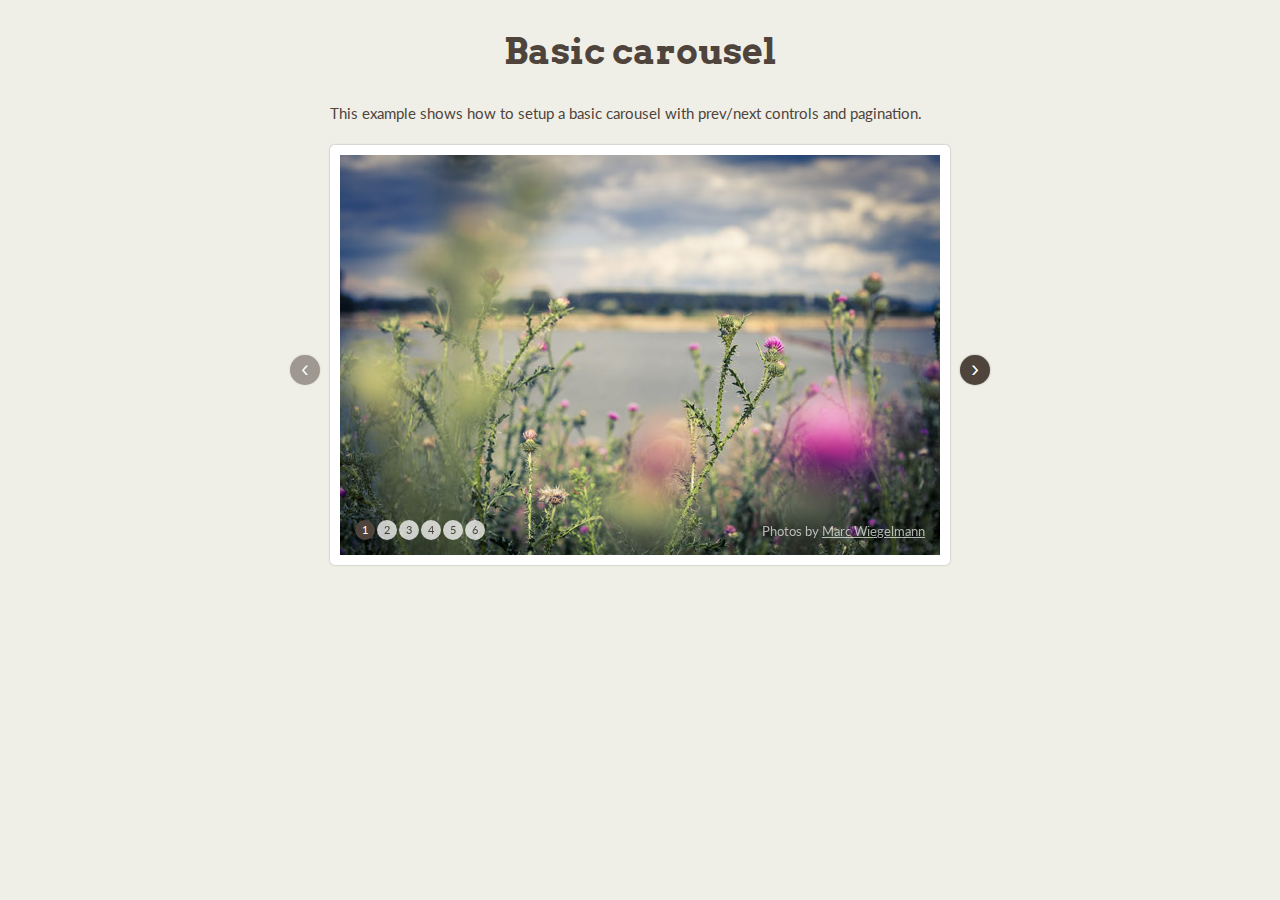
<file: jcarousel/examples/basic/index.html>
<!doctype html>
<html lang="en">
    <head>
        <meta charset="utf-8">
        <title>Basic carousel - jCarousel Examples</title>

        <!-- Shared assets -->
        <link href='http://fonts.googleapis.com/css?family=Lato:400,400italic|Arvo:700,400,400italic' rel='stylesheet' type='text/css'>
        <link rel="stylesheet" type="text/css" href="../_shared/css/style.css">

        <!-- Example assets -->
        <link rel="stylesheet" type="text/css" href="jcarousel.basic.css">

        <script type="text/javascript" src="../../libs/jquery/jquery.js"></script>
        <script type="text/javascript" src="../../dist/jquery.jcarousel.min.js"></script>

        <script type="text/javascript" src="jcarousel.basic.js"></script>

    </head>
    <body>

        <div class="wrapper">
            <h1>Basic carousel</h1>

            <p>This example shows how to setup a basic carousel with prev/next controls and pagination.</p>

            <div class="jcarousel-wrapper">
                <div class="jcarousel">
                    <ul>
                        <li><img src="../_shared/img/img1.jpg" width="600" height="400" alt=""></li>
                        <li><img src="../_shared/img/img2.jpg" width="600" height="400" alt=""></li>
                        <li><img src="../_shared/img/img3.jpg" width="600" height="400" alt=""></li>
                        <li><img src="../_shared/img/img4.jpg" width="600" height="400" alt=""></li>
                        <li><img src="../_shared/img/img5.jpg" width="600" height="400" alt=""></li>
                        <li><img src="../_shared/img/img6.jpg" width="600" height="400" alt=""></li>
                    </ul>
                </div>

                <p class="photo-credits">
                    Photos by <a href="http://www.mw-fotografie.de">Marc Wiegelmann</a>
                </p>

                <a href="#" class="jcarousel-control-prev">&lsaquo;</a>
                <a href="#" class="jcarousel-control-next">&rsaquo;</a>
                
                <p class="jcarousel-pagination">
                    
                </p>
            </div>
        </div>

    </body>
</html>
</file>
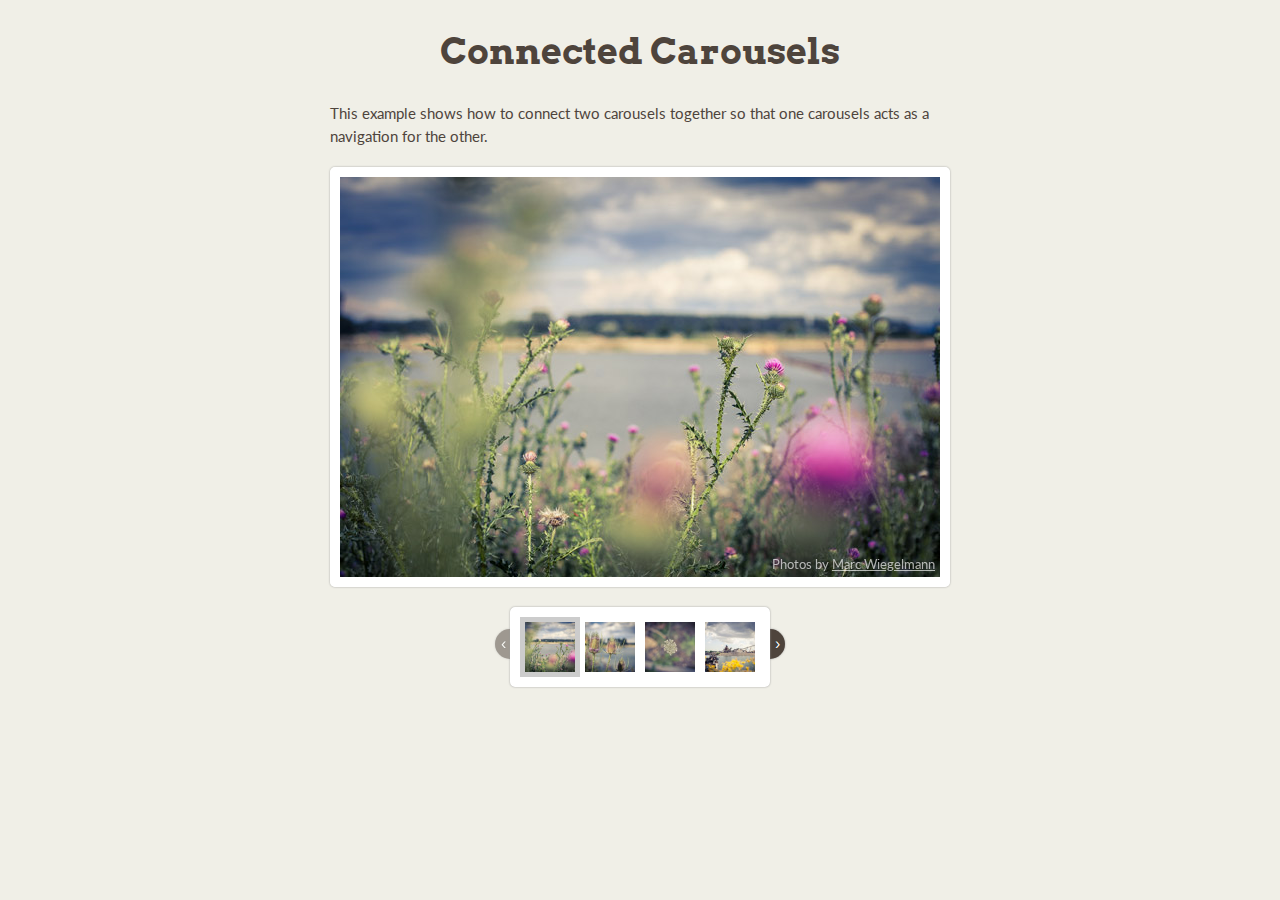
<file: jcarousel/examples/connected-carousels/index.html>
<!doctype html>
<html lang="en">
    <head>
        <meta charset="utf-8">
        <title>Connected Carousels - jCarousel Examples</title>

        <!-- Shared assets -->
        <link href='http://fonts.googleapis.com/css?family=Lato:400,400italic|Arvo:700,400,400italic' rel='stylesheet' type='text/css'>
        <link rel="stylesheet" type="text/css" href="../_shared/css/style.css">

        <!-- Example assets -->
        <link rel="stylesheet" type="text/css" href="jcarousel.connected-carousels.css">

        <script type="text/javascript" src="../../libs/jquery/jquery.js"></script>
        <script type="text/javascript" src="../../dist/jquery.jcarousel.min.js"></script>

        <script type="text/javascript" src="jcarousel.connected-carousels.js"></script>

    </head>
    <body>

        <div class="wrapper">
            <h1>Connected Carousels</h1>
            
            <p>This example shows how to connect two carousels together so that one carousels acts as a navigation for the other.</p>
            
            <div class="connected-carousels">
                <div class="stage">
                    <div class="carousel carousel-stage">
                        <ul>
                            <li><img src="../_shared/img/img1.jpg" width="600" height="400" alt=""></li>
                            <li><img src="../_shared/img/img2.jpg" width="600" height="400" alt=""></li>
                            <li><img src="../_shared/img/img3.jpg" width="600" height="400" alt=""></li>
                            <li><img src="../_shared/img/img4.jpg" width="600" height="400" alt=""></li>
                            <li><img src="../_shared/img/img5.jpg" width="600" height="400" alt=""></li>
                            <li><img src="../_shared/img/img6.jpg" width="600" height="400" alt=""></li>
                        </ul>
                    </div>
                    <p class="photo-credits">
                        Photos by <a href="http://www.mw-fotografie.de">Marc Wiegelmann</a>
                    </p>
                    <a href="#" class="prev prev-stage"><span>&lsaquo;</span></a>
                    <a href="#" class="next next-stage"><span>&rsaquo;</span></a>
                </div>

                <div class="navigation">
                    <a href="#" class="prev prev-navigation">&lsaquo;</a>
                    <a href="#" class="next next-navigation">&rsaquo;</a>
                    <div class="carousel carousel-navigation">
                        <ul>
                            <li><img src="../_shared/img/img1_thumb.jpg" width="50" height="50" alt=""></li>
                            <li><img src="../_shared/img/img2_thumb.jpg" width="50" height="50" alt=""></li>
                            <li><img src="../_shared/img/img3_thumb.jpg" width="50" height="50" alt=""></li>
                            <li><img src="../_shared/img/img4_thumb.jpg" width="50" height="50" alt=""></li>
                            <li><img src="../_shared/img/img5_thumb.jpg" width="50" height="50" alt=""></li>
                            <li><img src="../_shared/img/img6_thumb.jpg" width="50" height="50" alt=""></li>
                        </ul>
                    </div>
                </div>
            </div>
        </div>

    </body>
</html>
</file>
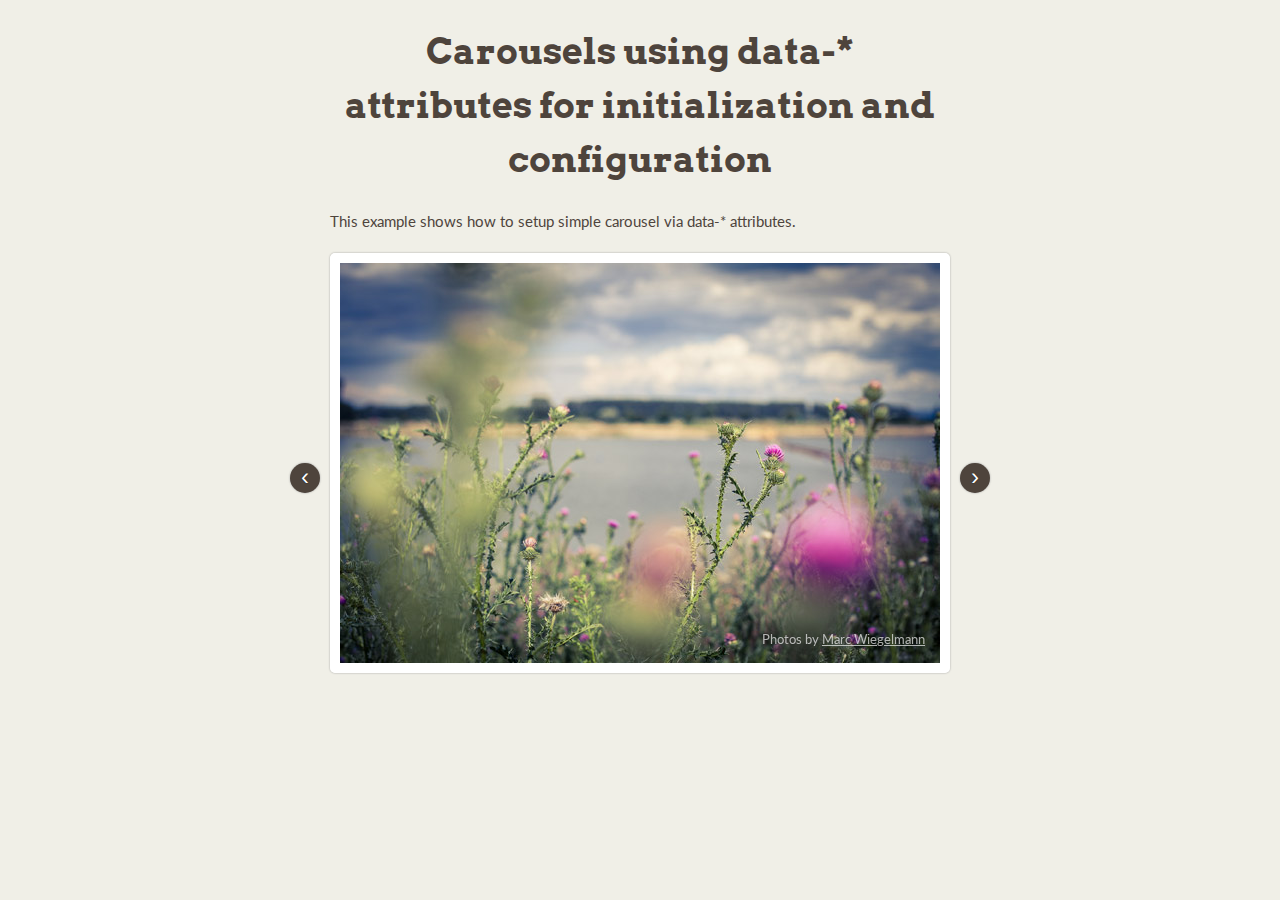
<file: jcarousel/examples/data-attributes/index.html>
<!doctype html>
<html lang="en">
    <head>
        <meta charset="utf-8">
        <title>Carousels using data-* attributes for initialization and configuration - jCarousel Examples</title>

        <!-- Shared assets -->
        <link href='http://fonts.googleapis.com/css?family=Lato:400,400italic|Arvo:700,400,400italic' rel='stylesheet' type='text/css'>
        <link rel="stylesheet" type="text/css" href="../_shared/css/style.css">

        <!-- Example assets -->
        <link rel="stylesheet" type="text/css" href="jcarousel.data-attributes.css">

        <script type="text/javascript" src="../../libs/jquery/jquery.js"></script>
        <script type="text/javascript" src="../../dist/jquery.jcarousel.min.js"></script>

        <script type="text/javascript" src="jcarousel.data-attributes.js"></script>

    </head>
    <body>

        <div class="wrapper">
            <h1>Carousels using data-* attributes for initialization and configuration</h1>

            <p>This example shows how to setup simple carousel via data-* attributes.</p>

            <div class="jcarousel-wrapper">
                <div data-jcarousel="true" data-wrap="circular" class="jcarousel">
                    <ul>
                        <li><img src="../_shared/img/img1.jpg" width="600" height="400" alt=""></li>
                        <li><img src="../_shared/img/img2.jpg" width="600" height="400" alt=""></li>
                        <li><img src="../_shared/img/img3.jpg" width="600" height="400" alt=""></li>
                        <li><img src="../_shared/img/img4.jpg" width="600" height="400" alt=""></li>
                        <li><img src="../_shared/img/img5.jpg" width="600" height="400" alt=""></li>
                        <li><img src="../_shared/img/img6.jpg" width="600" height="400" alt=""></li>
                    </ul>
                </div>

                <p class="photo-credits">
                    Photos by <a href="http://www.mw-fotografie.de">Marc Wiegelmann</a>
                </p>

                <a data-jcarousel-control="true" data-target="-=1" href="#" class="jcarousel-control-prev">&lsaquo;</a>
                <a data-jcarousel-control="true" data-target="+=1" href="#" class="jcarousel-control-next">&rsaquo;</a>
            </div>
        </div>

    </body>
</html>
</file>
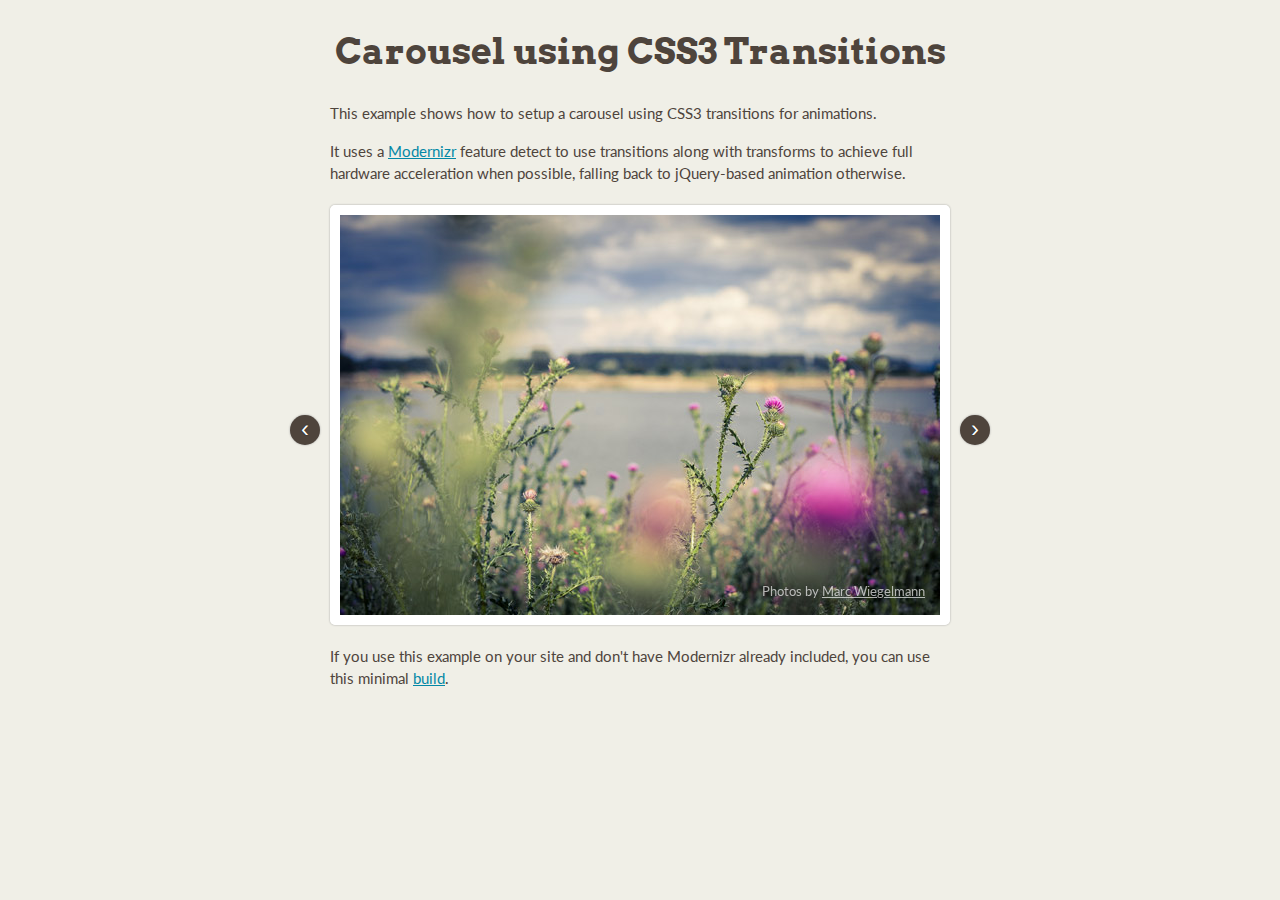
<file: jcarousel/examples/transitions/index.html>
<!doctype html>
<html lang="en">
    <head>
        <meta charset="utf-8">
        <title>Carousel using CSS3 Transitions - jCarousel Examples</title>

        <!-- Shared assets -->
        <link href='http://fonts.googleapis.com/css?family=Lato:400,400italic|Arvo:700,400,400italic' rel='stylesheet' type='text/css'>
        <link rel="stylesheet" type="text/css" href="../_shared/css/style.css">

        <!-- Example assets -->
        <link rel="stylesheet" type="text/css" href="jcarousel.transitions.css">

        <script type="text/javascript" src="../../libs/modernizr/modernizr.js"></script>
        <script type="text/javascript" src="../../libs/jquery/jquery.js"></script>
        <script type="text/javascript" src="../../dist/jquery.jcarousel.min.js"></script>

        <script type="text/javascript" src="jcarousel.transitions.js"></script>

    </head>
    <body>

        <div class="wrapper">
            <h1>Carousel using CSS3 Transitions</h1>

            <p>This example shows how to setup a carousel using CSS3 transitions for animations.</p>

            <p>It uses a <a href="http://modernizr.com">Modernizr</a> feature detect to use transitions along with transforms to achieve full hardware acceleration when possible, falling back to jQuery-based animation otherwise.</p>

            <div class="jcarousel-wrapper">
                <div class="jcarousel">
                    <ul>
                        <li style="background: url('../_shared/img/img1.jpg');"></li>
                        <li style="background: url('../_shared/img/img2.jpg');"></li>
                        <li style="background: url('../_shared/img/img3.jpg');"></li>
                        <li style="background: url('../_shared/img/img4.jpg');"></li>
                        <li style="background: url('../_shared/img/img5.jpg');"></li>
                        <li style="background: url('../_shared/img/img6.jpg');"></li>
                    </ul>
                </div>

                <p class="photo-credits">
                    Photos by <a href="http://www.mw-fotografie.de">Marc Wiegelmann</a>
                </p>

                <a href="#" class="jcarousel-control-prev">&lsaquo;</a>
                <a href="#" class="jcarousel-control-next">&rsaquo;</a>
            </div>

            <p>If you use this example on your site and don't have Modernizr already included, you can use this minimal <a href="http://modernizr.com/download/#-csstransforms-csstransforms3d-csstransitions-teststyles-testprop-testallprops-prefixes-domprefixes">build</a>.
        </div>

    </body>
</html>
</file>
<file: jcarousel/examples/_shared/css/style.css>
body {
    background: #F0EFE7;
    margin: 0;
    padding: 0;
    font: 15px/1.5 'Lato', 'Helvetica Neue', Helvetica, Arial, sans-serif;
    color: #4E443C;
}

h1, h2, h3, h4, h5, h6 {
  font-family: 'Arvo', courier, serif;
  text-align: center;
  font-weight: normal;
  text-rendering: optimizelegibility;
}

h1 {
    color: #4E443C;
    font-size: 36px;
    font-weight: bold;
}

h2, h2 a {
    color: #F14E32;
}

h3, h3 a {
  color: #0388A6;
}

a {
  color: #0388A6;
}

pre {
  border:1px solid #000;
  overflow-x:auto;
  background: #222;
  color: #fff;
  text-shadow: none;
}

.wrapper {
    width: 620px;
    margin: auto;
}
</file>
<file: jcarousel/examples/basic/jcarousel.basic.css>
.jcarousel-wrapper {
    margin: 20px auto;
    position: relative;
    border: 10px solid #fff;
    -webkit-border-radius: 5px;
       -moz-border-radius: 5px;
            border-radius: 5px;
    -webkit-box-shadow: 0 0 2px #999;
       -moz-box-shadow: 0 0 2px #999;
            box-shadow: 0 0 2px #999;
}


.jcarousel-wrapper .photo-credits {
    position: absolute;
    right: 15px;
    bottom: 0;
    font-size: 13px;
    color: #fff;
    text-shadow: 0 0 1px rgba(0, 0, 0, 0.85);
    opacity: .66;
}

.jcarousel-wrapper .photo-credits a {
    color: #fff;
}

/** Carousel **/

.jcarousel {
    position: relative;
    overflow: hidden;
    width: 600px;
    height: 400px;
}

.jcarousel ul {
    width: 20000em;
    position: absolute;
    list-style: none;
    margin: 0;
    padding: 0;
}

.jcarousel li {
    float: left;
}

/** Carousel Controls **/

.jcarousel-control-prev,
.jcarousel-control-next {
    position: absolute;
    top: 200px;
    width: 30px;
    height: 30px;
    text-align: center;
    background: #4E443C;
    color: #fff;
    text-decoration: none;
    text-shadow: 0 0 1px #000;
    font: 24px/27px Arial, sans-serif;
    -webkit-border-radius: 30px;
       -moz-border-radius: 30px;
            border-radius: 30px;
    -webkit-box-shadow: 0 0 2px #999;
       -moz-box-shadow: 0 0 2px #999;
            box-shadow: 0 0 2px #999;
}

.jcarousel-control-prev {
    left: -50px;
}

.jcarousel-control-next {
    right: -50px;
}

.jcarousel-control-prev:hover span,
.jcarousel-control-next:hover span {
    display: block;
}

.jcarousel-control-prev.inactive,
.jcarousel-control-next.inactive {
    opacity: .5;
    cursor: default;
}

/** Carousel Pagination **/

.jcarousel-pagination {
    position: absolute;
    bottom: 0;
    left: 15px;
}

.jcarousel-pagination a {
    text-decoration: none;
    display: inline-block;
    
    font-size: 11px;
    line-height: 14px;
    min-width: 14px;
    
    background: #fff;
    color: #4E443C;
    border-radius: 14px;
    padding: 3px;
    text-align: center;
    
    margin-right: 2px;
    
    opacity: .75;
}

.jcarousel-pagination a.active {
    background: #4E443C;
    color: #fff;
    opacity: 1;
}
</file>
<file: jcarousel/examples/connected-carousels/jcarousel.connected-carousels.css>
/** Stage container **/

.connected-carousels .stage {
    width: 620px;
    margin: 20px auto;
    position: relative;
}

.connected-carousels .photo-credits {
    position: absolute;
    right: 15px;
    bottom: 0;
    font-size: 13px;
    color: #fff;
    text-shadow: 0 0 1px rgba(0, 0, 0, 0.85);
    opacity: .66;
}

.connected-carousels .photo-credits a {
    color: #fff;
}

/** Navigation container **/

.connected-carousels .navigation {
    width: 260px;
    margin: 20px auto;
    position: relative;
}

/** Shared carousel styles **/

.connected-carousels .carousel {
    position: relative;
    overflow: hidden;
}

.connected-carousels .carousel ul {
    width: 20000em;
    position: absolute;
    list-style: none;
    margin: 0;
    padding: 0;
}

.connected-carousels .carousel li {
    float: left;
}

/** Stage carousel specific styles **/

.connected-carousels .carousel-stage {
    height: 400px;
    border: 10px solid #fff;
    -webkit-border-radius: 5px;
       -moz-border-radius: 5px;
            border-radius: 5px;
    -webkit-box-shadow: 0 0 2px #999;
       -moz-box-shadow: 0 0 2px #999;
            box-shadow: 0 0 2px #999;
}

/** Navigation carousel specific styles **/

.connected-carousels .carousel-navigation {
    height: 60px;
    width: 240px;
    background: #fff;
    border: 10px solid #fff;
    -webkit-border-radius: 5px;
       -moz-border-radius: 5px;
            border-radius: 5px;
    -webkit-box-shadow: 0 0 2px #999;
       -moz-box-shadow: 0 0 2px #999;
            box-shadow: 0 0 2px #999;
}

.connected-carousels .carousel-navigation li {
    cursor: pointer;
}

.connected-carousels .carousel-navigation li img {
    display: block;
    border: 5px solid #fff;
}

.connected-carousels .carousel-navigation li.active img {
    border-color: #ccc;
}

/** Stage carousel controls **/

.connected-carousels .prev-stage,
.connected-carousels .next-stage {
    display: block;
    position: absolute;
    top: 0;
    width: 305px;
    height: 410px;
    color: #fff;
}

.connected-carousels .prev-stage {
    left: 0;
}

.connected-carousels .next-stage {
    right: 0;
}

.connected-carousels .prev-stage.inactive,
.connected-carousels .next-stage.inactive {
    display: none;
}

.connected-carousels .prev-stage span,
.connected-carousels .next-stage span {
    display: none;
    position: absolute;
    top: 50%;
    width: 30px;
    height: 30px;
    text-align: center;
    background: #4E443C;
    color: #fff;
    text-decoration: none;
    text-shadow: 0 0 1px #000;
    font: 24px/27px Arial, sans-serif;
    -webkit-border-radius: 30px;
       -moz-border-radius: 30px;
            border-radius: 30px;
    -webkit-box-shadow: 0 0 2px #999;
       -moz-box-shadow: 0 0 2px #999;
            box-shadow: 0 0 2px #999;
}

.connected-carousels .prev-stage span {
    left: 20px;
}

.connected-carousels .next-stage span {
    right: 20px;
}

.connected-carousels .prev-stage:hover span,
.connected-carousels .next-stage:hover span {
    display: block;
}

/** Navigation carousel controls **/

.connected-carousels .prev-navigation,
.connected-carousels .next-navigation {
    display: block;
    position: absolute;
    width: 30px;
    height: 30px;
    background: #4E443C;
    color: #fff;
    text-decoration: none;
    text-shadow: 0 0 1px #000;
    font: 16px/29px Arial, sans-serif;
    -webkit-border-radius: 30px;
       -moz-border-radius: 30px;
            border-radius: 30px;
    -webkit-box-shadow: 0 0 2px #999;
       -moz-box-shadow: 0 0 2px #999;
            box-shadow: 0 0 2px #999;
}

.connected-carousels .prev-navigation {
    left: -15px;
    top: 22px;
    text-indent: 6px;
}

.connected-carousels .next-navigation {
    right: -15px;
    top: 22px;
    text-indent: 20px;
}

.connected-carousels .prev-navigation.inactive,
.connected-carousels .next-navigation.inactive {
    opacity: .5;
    cursor: default;
}
</file>
<file: jcarousel/examples/data-attributes/jcarousel.data-attributes.css>
.jcarousel-wrapper {
    margin: 20px auto;
    position: relative;
    border: 10px solid #fff;
    -webkit-border-radius: 5px;
       -moz-border-radius: 5px;
            border-radius: 5px;
    -webkit-box-shadow: 0 0 2px #999;
       -moz-box-shadow: 0 0 2px #999;
            box-shadow: 0 0 2px #999;
}


.jcarousel-wrapper .photo-credits {
    position: absolute;
    right: 15px;
    bottom: 0;
    font-size: 13px;
    color: #fff;
    text-shadow: 0 0 1px rgba(0, 0, 0, 0.85);
    opacity: .66;
}

.jcarousel-wrapper .photo-credits a {
    color: #fff;
}

/** Carousel **/

.jcarousel {
    position: relative;
    overflow: hidden;
    width: 600px;
    height: 400px;
}

.jcarousel ul {
    width: 20000em;
    position: absolute;
    list-style: none;
    margin: 0;
    padding: 0;
}

.jcarousel li {
    float: left;
}

/** Carousel Controls **/

.jcarousel-control-prev,
.jcarousel-control-next {
    position: absolute;
    top: 200px;
    width: 30px;
    height: 30px;
    text-align: center;
    background: #4E443C;
    color: #fff;
    text-decoration: none;
    text-shadow: 0 0 1px #000;
    font: 24px/27px Arial, sans-serif;
    -webkit-border-radius: 30px;
       -moz-border-radius: 30px;
            border-radius: 30px;
    -webkit-box-shadow: 0 0 2px #999;
       -moz-box-shadow: 0 0 2px #999;
            box-shadow: 0 0 2px #999;
}

.jcarousel-control-prev {
    left: -50px;
}

.jcarousel-control-next {
    right: -50px;
}

.jcarousel-control-prev:hover span,
.jcarousel-control-next:hover span {
    display: block;
}
</file>
<file: jcarousel/examples/transitions/jcarousel.transitions.css>
.jcarousel-wrapper {
    margin: 20px auto;
    position: relative;
    border: 10px solid #fff;
    -webkit-border-radius: 5px;
       -moz-border-radius: 5px;
            border-radius: 5px;
    -webkit-box-shadow: 0 0 2px #999;
       -moz-box-shadow: 0 0 2px #999;
            box-shadow: 0 0 2px #999;
}

.jcarousel-wrapper .photo-credits {
    position: absolute;
    right: 15px;
    bottom: 0;
    font-size: 13px;
    color: #fff;
    text-shadow: 0 0 1px rgba(0, 0, 0, 0.85);
    opacity: .66;
}

.jcarousel-wrapper .photo-credits a {
    color: #fff;
}

/** Carousel **/

.jcarousel {
    position: relative;
    overflow: hidden;
    width: 600px;
    height: 400px;
}

.jcarousel ul {
    width: 20000em;
    position: absolute;
    list-style: none;
    margin: 0;
    padding: 0;
}

.jcarousel li {
    float: left;
    width: 600px;
    height: 400px;
}

/** Carousel Controls **/

.jcarousel-control-prev,
.jcarousel-control-next {
    position: absolute;
    top: 200px;
    width: 30px;
    height: 30px;
    text-align: center;
    background: #4E443C;
    color: #fff;
    text-decoration: none;
    text-shadow: 0 0 1px #000;
    font: 24px/27px Arial, sans-serif;
    -webkit-border-radius: 30px;
       -moz-border-radius: 30px;
            border-radius: 30px;
    -webkit-box-shadow: 0 0 2px #999;
       -moz-box-shadow: 0 0 2px #999;
            box-shadow: 0 0 2px #999;
}

.jcarousel-control-prev {
    left: -50px;
}

.jcarousel-control-next {
    right: -50px;
}

.jcarousel-control-prev:hover span,
.jcarousel-control-next:hover span {
    display: block;
}
</file>
